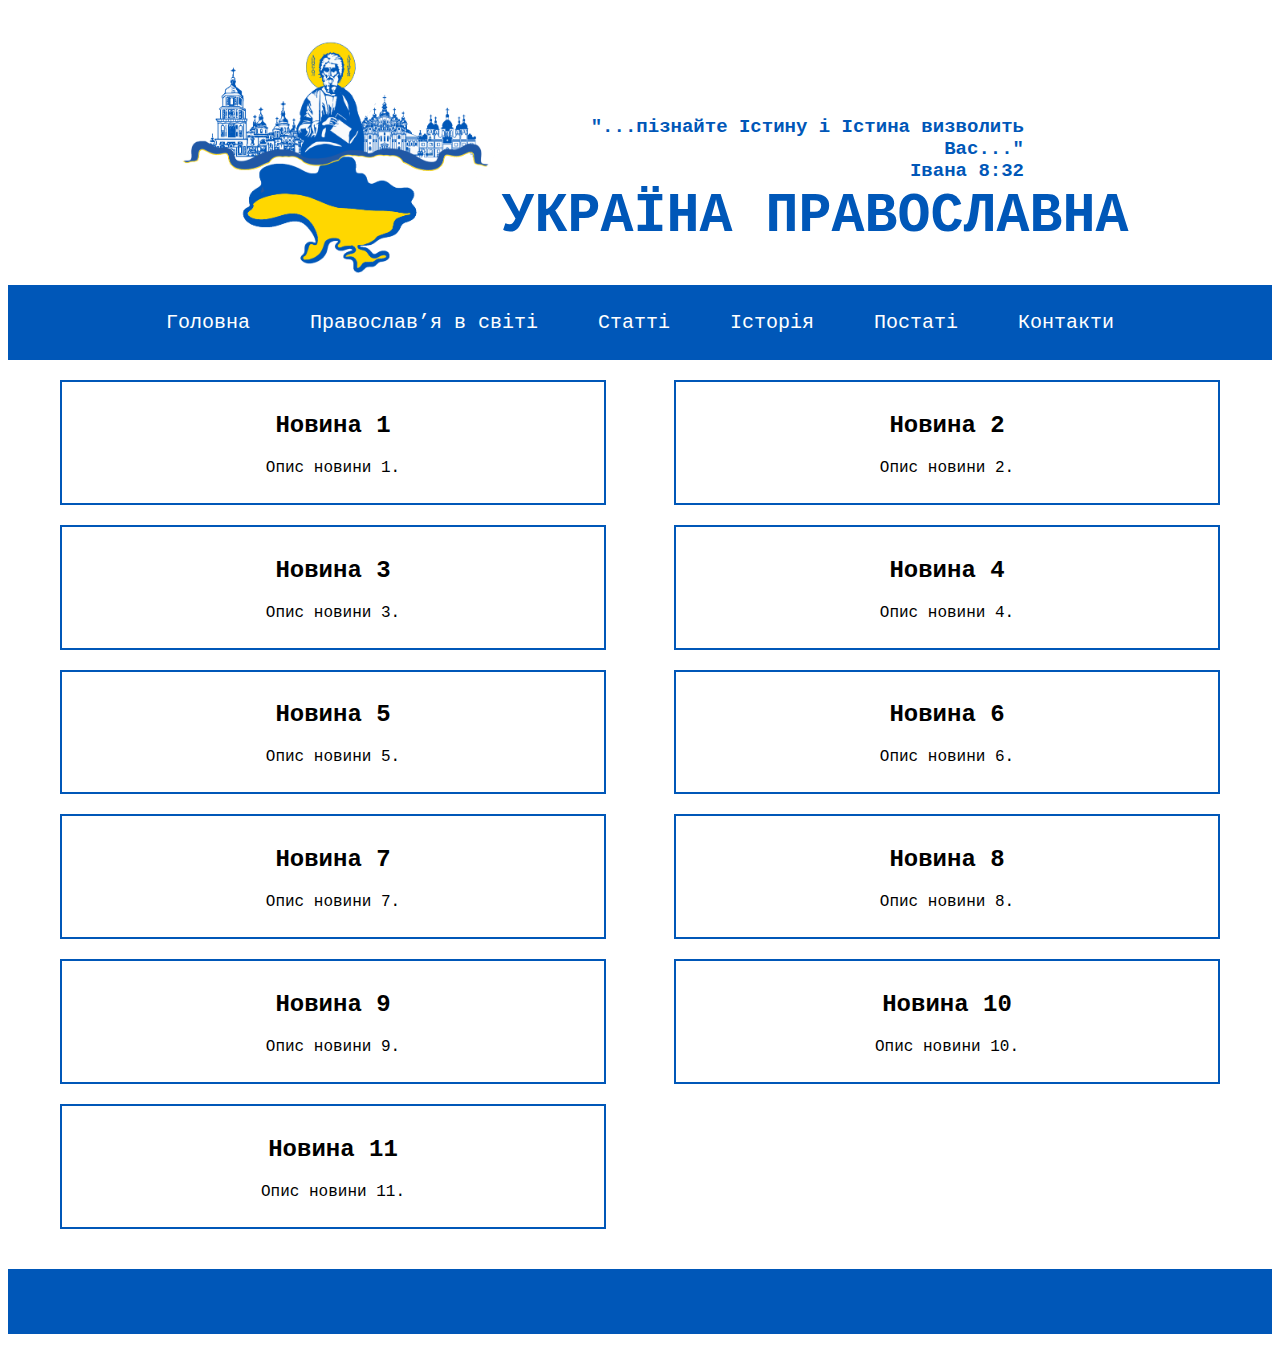
<file: index.html>
<!DOCTYPE html>
<html lang="uk">
<head>
    <meta charset="UTF-8">
    <meta name="viewport" content="width=device-width, initial-scale=1.0">
    <link rel="stylesheet" type="text/css" href="../css/style.css">
    <title>Головна сторінка</title>
</head>
<body>
    <header class="header__block container">
        <h2 class="article">"...пізнайте Істину і Істина визволить Вас..."<br>Івана 8:32</h2>
        <img class="header__logo" src="./img/Лого_на сайт.png" alt="">
        <h1 class="header__title">Україна Православна</h1>
    </header>
    <nav>
        <ul>
            <li><a href="./index.html">Головна</a></li>
            <li><a href="./ortodox.html">Православ’я в світі</a></li>
            <li><a href="./article.html">Статті</a></li>
            <li><a href="./history.html">Історія</a></li>
            <li><a href="./persons.html">Постаті</a></li>
            <li><a href="./contacts.html">Контакти</a></li>
        </ul>
    </nav>
    <main class="container">
    <div class="news__container">
        <div class="news__item">
            <h2>Новина 1</h2>
            <p>Опис новини 1.</p>
        </div>
        <div class="news__item">
            <h2>Новина 2</h2>
            <p>Опис новини 2.</p>
        </div>
        <div class="news__item">
            <h2>Новина 3</h2>
            <p>Опис новини 3.</p>
        </div>
        <div class="news__item">
            <h2>Новина 4</h2>
            <p>Опис новини 4.</p>
        </div>
        <div class="news__item">
            <h2>Новина 5</h2>
            <p>Опис новини 5.</p>
        </div>        
        <div class="news__item">
            <h2>Новина 6</h2>
            <p>Опис новини 6.</p>
        </div>
        <div class="news__item">
            <h2>Новина 7</h2>
            <p>Опис новини 7.</p>
        </div>
        <div class="news__item">
            <h2>Новина 8</h2>
            <p>Опис новини 8.</p>
        </div>
        <div class="news__item">
            <h2>Новина 9</h2>
            <p>Опис новини 9.</p>
        </div>
        <div class="news__item">
            <h2>Новина 10</h2>
            <p>Опис новини 10.</p>
        </div>        
        <div class="news__item">
            <h2>Новина 11</h2>
            <p>Опис новини 11.</p>
        </div>

    </div>
</main>
<footer>
    <div class="footer"></div>
</footer>
</body>
</html>
</file>
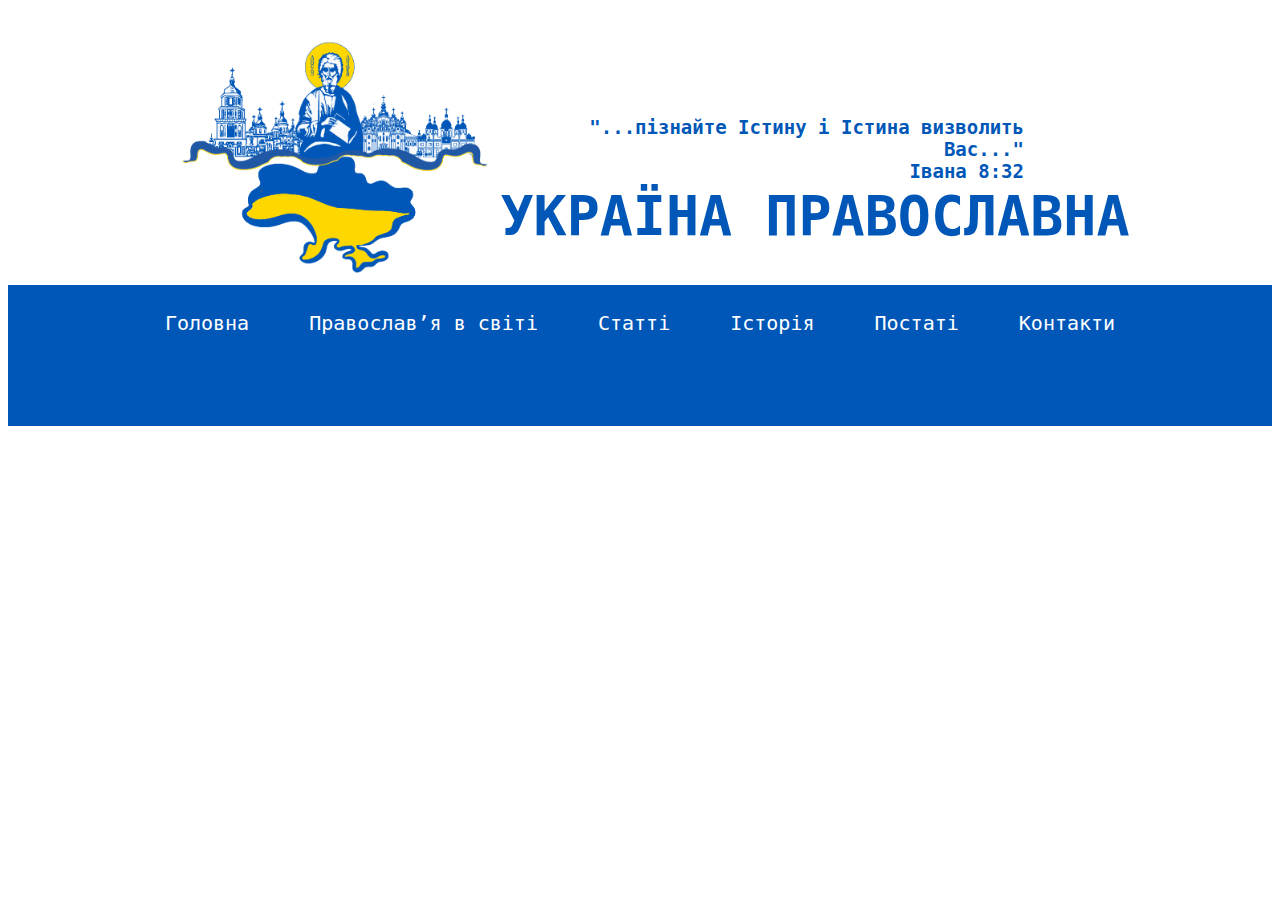
<file: article.html>
<!DOCTYPE html>
<html lang="uk">
<head>
    <meta charset="UTF-8">
    <meta name="viewport" content="width=device-width, initial-scale=1.0">
    <link rel="stylesheet" type="text/css" href="../css/style.css">
    <title>Головна сторінка</title>
</head>
<body>
    <header class="header__block">
        <h2 class="article">"...пізнайте Істину і Істина визволить Вас..."<br>Івана 8:32</h2>
        <img class="header__logo" src="./img/Лого_на сайт.png" alt="">
        <h1 class="header__title">Україна Православна</h1>
    </header>
    <nav>
        <ul>
            <li><a href="./index.html">Головна</a></li>
            <li><a href="./ortodox.html">Православ’я в світі</a></li>
            <li><a href="./article.html">Статті</a></li>
            <li><a href="./history.html">Історія</a></li>
            <li><a href="./persons.html">Постаті</a></li>
            <li><a href="./contacts.html">Контакти</a></li>
        </ul>
    </nav>
    <main class="container">

    </main>
    <footer>
        <div class="footer"></div>
    </footer>
    </body>
    </html>
</file>
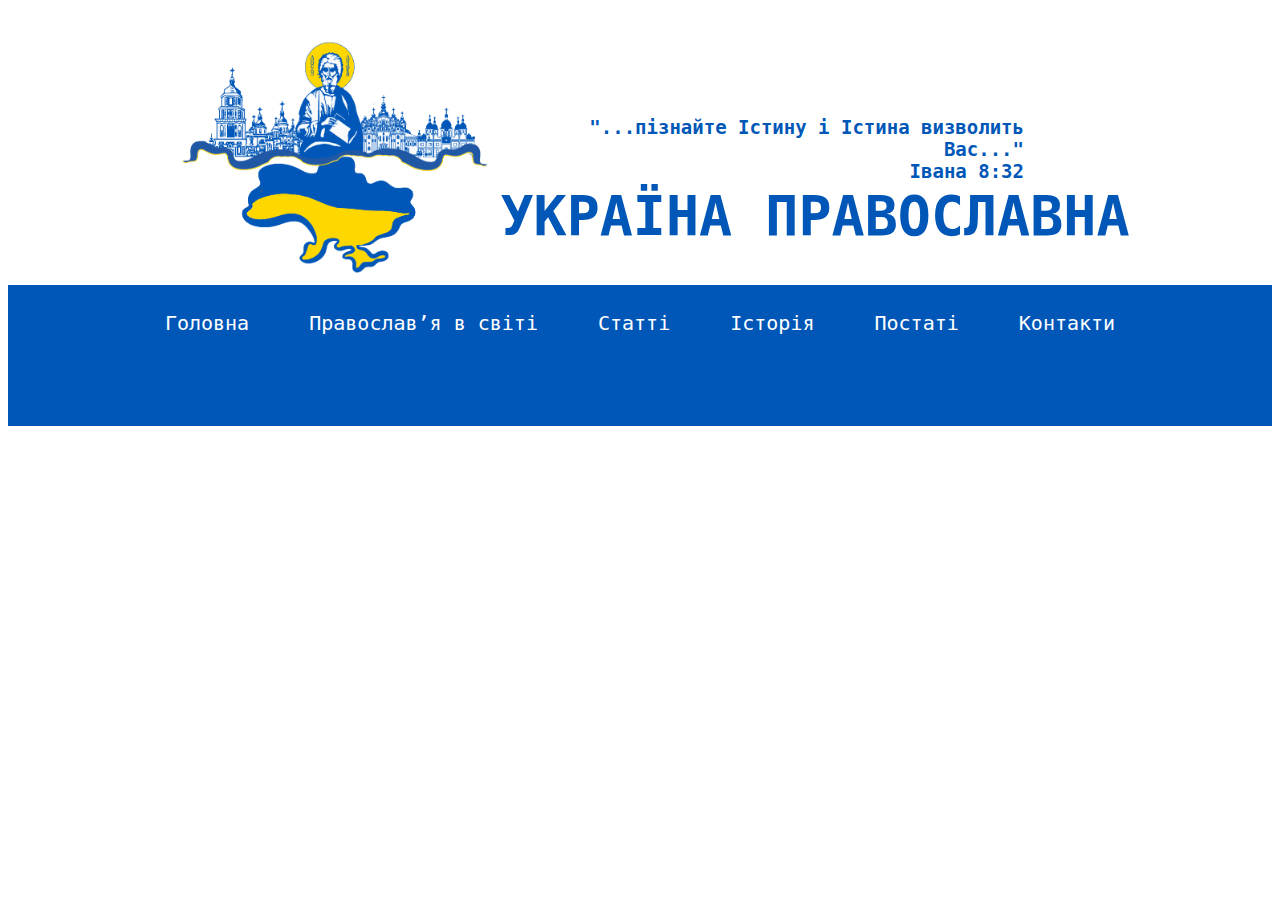
<file: history.html>
<!DOCTYPE html>
<html lang="uk">
<head>
    <meta charset="UTF-8">
    <meta name="viewport" content="width=device-width, initial-scale=1.0">
    <link rel="stylesheet" type="text/css" href="../css/style.css">
    <title>Головна сторінка</title>
</head>
<body>
    <header class="header__block">
        <h2 class="article">"...пізнайте Істину і Істина визволить Вас..."<br>Івана 8:32</h2>
        <img class="header__logo" src="./img/Лого_на сайт.png" alt="">
        <h1 class="header__title">Україна Православна</h1>
    </header>
    <nav>
        <ul>
            <li><a href="./index.html">Головна</a></li>
            <li><a href="./ortodox.html">Православ’я в світі</a></li>
            <li><a href="./article.html">Статті</a></li>
            <li><a href="./history.html">Історія</a></li>
            <li><a href="./persons.html">Постаті</a></li>
            <li><a href="./contacts.html">Контакти</a></li>
        </ul>
    </nav>
    <main class="container">
    </main>
    <footer>
        <div class="footer"></div>
    </footer>
    </body>
    </html>
</file>
<file: css/style.css>
/* Стилі можна додати тут */
body {
    font-family: 'Fira Code', monospace;
}
h1 {
    font-size: 55px;
}
.header__block {
    display: flex;
    flex-direction: row;
    align-items: flex-end;
    justify-content: center;
}
.header__logo {
    width: 350px;
}
.header__title {
text-transform: uppercase;
color: #0057b8;
}
.article {
    text-align: right;
    font-size: 19px;
    color: #0057b8;
    width: 500px;
    position: absolute;
    top: 100px;
    right: 20%;
}
.container {
    max-width: 1200px;
    margin: 0 auto;
}
nav {
    background-color: #0057b8;
    padding: 10px;
}
nav ul {
    list-style-type: none;
    padding: 0;
    text-align: center;
    display: flex;
    gap: 60px;
    justify-content: center;
}
nav li {
    font-size: 20px;
}
nav li a {
    color: #fff;
    text-decoration: none;
}
.news__container {
    display: flex;
    flex-wrap: wrap;
    justify-content: space-between;
    padding: 20px;
}
.news__item {
    width: 45%;
    border: 2px solid #0057b8;
    padding: 10px;
    margin-bottom: 20px;
    text-align: center;
}
.footer {
    background-color: #0057b8;
    padding: 10px;
    height: 45px;
}
</file>
